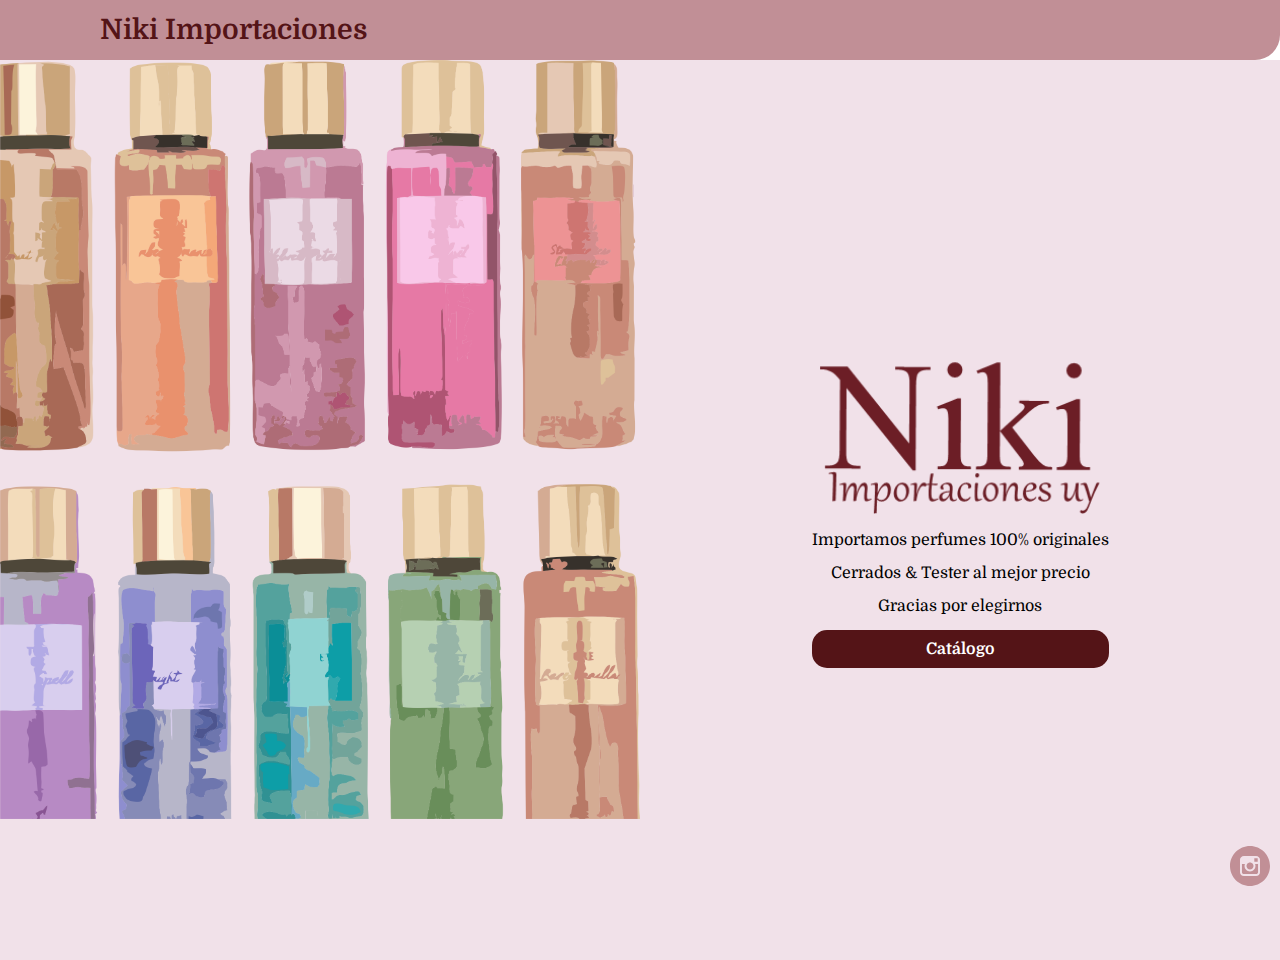
<file: index.html>
<!DOCTYPE html>
<html lang="es">

<head>
    <meta charset="UTF-8">
    <meta name="viewport" content="width=device-width, initial-scale=1.0">
    <title>Niki Importaciones</title>

    <!-- Estilos -->
    <link rel="stylesheet" href="style.css">
    <link rel="stylesheet" href="media.css">

<link href="https://fonts.googleapis.com/css2?family=Playfair+Display:wght@400;600&family=Poppins:wght@300;400;500;600&display=swap" rel="stylesheet">

</head>

<body class="sin-scroll">

    <!-- ENCABEZADO -->
    <header class="cabezal">
        <a href="index.html">Niki Importaciones</a>

        <nav class="menu">
            <div class="menu-toggle" onclick="toggleMenu()">☰</div>
        </nav>
    </header>

    <main class="principal">
        <div class="cajaImagen">
            <img src="./perfumes.png" alt="Imagen de perfumes">
        </div>

        <div class="cajaPrincipalCatalogo">
            <div class="cajaCatalogo">
                <img src="./logo2.0.png" alt="Logo">
 <p class="textoInicio">Importamos perfumes 100% originales</p>
<p class="textoInicio">Cerrados & Tester al mejor precio</p>
<p class="textoInicio">Gracias por elegirnos</p>

                <a href="catalogo.html" class="botonCatalogo">Catálogo</a>
            </div>
        </div>
    </main>

    <div class="cajaRedes">
        <ul>
            <li>
                <a href="https://www.instagram.com/niki_importacionesuy/" target="_blank" rel="noopener noreferrer">
                    <svg fill="#C18F96" viewBox="-143 145 512 512" xmlns="http://www.w3.org/2000/svg">
                        <g id="SVGRepo_iconCarrier">
                            <g>
                                <path
                                    d="M113,446c24.8,0,45.1-20.2,45.1-45.1c0-9.8-3.2-18.9-8.5-26.3c-8.2-11.3-21.5-18.8-36.5-18.8s-28.3,7.4-36.5,18.8 c-5.3,7.4-8.5,16.5-8.5,26.3C68,425.8,88.2,446,113,446z">
                                </path>
                                <polygon points="211.4,345.9 211.4,308.1 211.4,302.5 205.8,302.5 168,302.6 168.2,346 ">
                                </polygon>
                                <path
                                    d="M183,401c0,38.6-31.4,70-70,70c-38.6,0-70-31.4-70-70c0-9.3,1.9-18.2,5.2-26.3H10v104.8C10,493,21,504,34.5,504h157 c13.5,0,24.5-11,24.5-24.5V374.7h-38.2C181.2,382.8,183,391.7,183,401z">
                                </path>
                                <path
                                    d="M113,145c-141.4,0-256,114.6-256,256s114.6,256,256,256s256-114.6,256-256S254.4,145,113,145z M241,374.7v104.8 c0,27.3-22.2,49.5-49.5,49.5h-157C7.2,529-15,506.8-15,479.5V374.7v-52.3c0-27.3,22.2-49.5,49.5-49.5h157 c27.3,0,49.5,22.2,49.5,49.5V374.7z">
                                </path>
                            </g>
                        </g>
                    </svg>
                </a>
            </li>
        </ul>
    </div>

    <!-- SCRIPT DEL MENÚ -->
    <script>
        function toggleMenu() {
            const menu = document.querySelector('.menu ul');
            menu.classList.toggle('activo');
        }

        document.querySelectorAll('.menu ul li').forEach(item => {
            item.addEventListener('click', () => {
                document.querySelector('.menu ul').classList.remove('activo');
            });
        });
    </script>

</body>

</html>
</file>
<file: style.css>
@import url('https://fonts.googleapis.com/css2?family=Domine:wght@400..700&display=swap');

* {
    margin: 0;
    padding: 0;
    box-sizing: border-box;
    font-family: "Domine", serif;
    
}
body.sin-scroll {
    overflow: hidden;
    height: 100vh;

}

.cabezal {
    position: sticky;
    top: 0;
    z-index: 1000;
    height: 60px;
    padding: 0 100px;
    display: flex;
    align-items: center;
    justify-content: space-between;
    background-color: #C18F96;
    border-bottom-right-radius: 25px;
}

.cabezal a {
    text-decoration: none;
    font-size: 28px;
    font-weight: bold;
    color: #541417;
}

.cabezal a:hover{
    cursor: pointer;
}

.menu {
    display: flex;
    align-items: center;
}

.menu ul {
   list-style: none;
   display: flex;
}

.menu ul li:not(:last-child) {
    cursor: pointer;
}

.menu ul li{
    margin-right: 30px;
    cursor: pointer;
}

.menu ul li:hover{
    color: #541417;
    border-bottom: 3px solid #541417;
}

.cabezal svg {
    width: 40px;
    cursor: pointer;
}

.principal {
    min-height: calc(100vh - 60px);
    width: 100vw;
    display: flex;
     /* overflow: hidden; */
    background-color: #F1E1E9;
}

.principal .cajaImagen {
    width: 50%;
    height: 100%;
    overflow: hidden;
}

.principal .cajaImagen img {
    height: 100%;
    width: 100%;
    background-size: cover;
    background-position: center;
}

.principal .cajaPrincipalCatalogo {
    display: flex;
    flex-direction: column;
    text-align: center;
    height: 100vh;
    width: 50vw;
    justify-content: center;
    align-items: center;
}

.principal .cajaPrincipalCatalogo .cajaCatalogo {
    display: flex;
    flex-direction: column;
}

.principal .cajaPrincipalCatalogo .cajaCatalogo :not(:last-child) {
    margin-bottom: 15px;
}

.botonCatalogo {
    padding: 10px 10px;
    border-radius: 15px;
    border: none;
    color: #fff;
    background-color: #541417;
    cursor: pointer;
    transition: transform 0.5s ease-in-out;
    text-align: center;
    text-decoration: none;
    font-weight: bold;
}

.botonCatalogo:hover {
    transform: scale(1.2);
}

.filtros {
    position: fixed;
    top: 100px;
    left: 30px;
    display: flex;
    flex-direction: column;
    z-index: 200;
}

.boton-filtros {
    background-color: #C18F96;
    color: #541417;
    border: none;
    border-radius: 15px;
    padding: 10px 20px;
    font-weight: bold;
    cursor: pointer;
    transition: background 0.3s;
}

.boton-filtros:hover {
    background-color: #541417;
    color: #fff;
}

.menu-filtros {
    display: none;
    flex-direction: column;
    background-color: #F1E1E9;
    border-radius: 10px;
    margin-top: 10px;
    padding: 10px;
    box-shadow: 0px 2px 5px rgba(0,0,0,0.2);
}

.menu-filtros.activo {
    display: flex;
}

.menu-filtros label {
    margin-bottom: 8px;
    color: #541417;
    font-weight: bold;
}

.menu-filtros input[type="checkbox"] {
    accent-color: #C18F96;
}

.cajaRedes {
    position: fixed;
    right: 10px;
    bottom: 10px;
}

.cajaRedes ul {
    list-style: none;
    display: flex;
}

.cajaRedes ul li {
    cursor: pointer;
}


.cajaRedes ul li:not(:last-child){
    margin-right: 10px;
}

.cajaRedes svg {
    width: 40px;
}

.catalogo {
    width: 100vw;
    min-height: 100vh;
    justify-content: center;
    display: flex;
    flex-direction: column;
    align-items: center;
}

.catalogo h1 {
    margin: 50px 0px 50px;
}

.grillaCatalogo {
    margin: 0px 100px;
    display: grid;
    grid-template-columns: repeat(4, 1fr);
    grid-template-rows: 1fr;
    row-gap: 20px;
    column-gap: 20px;
}

.producto {
    border-radius: 10px 10px 0px 0px;
    overflow: hidden;
    width: 250px;
    height: max-content
}

.producto img {
    width: 250px;
    height: 250px;
    background-size: cover;
}

.producto img {
    cursor: pointer;
}

.producto .nombreProducto {
    margin-top: 10px;
    font-size: 20px;
}

.producto .precioProducto {
    margin-top: 10px;
}

.producto .agregarAlCarrito {
    margin-top: 10px;
    width: 100%;
    padding: 10px 0px;
    border-radius: 5px;
    border: none;
    background-color: #C18F96;
    font-size: 16px;
}

.producto .agregarAlCarrito:hover{
    cursor: pointer;
    background-color: #541417;
    color: #fff;
}

.menu-toggle {
    display: none;
    font-size: 28px;
    cursor: pointer;
    color: #541417;
}

.menu-toggle:hover {
    color: #C18F96;
    transform: scale(1.1);
    transition: 0.3s;
}
</file>
<file: media.css>
@media screen and (max-width: 768px) {
    
    .principal {
        flex-direction: column;
        align-items: center;
        text-align: center;
    }

    .principal .cajaImagen, 
    .principal .cajaPrincipalCatalogo {
        width: 100%;
        height: auto;
    }

    .cabezal {
        flex-direction: column;
        height: auto;
        padding: 10px 20px;
    }

    .menu ul {
        flex-direction: column;
        align-items: center;
    }

    .menu ul li {
        margin: 10px 0;
    }

    .grillaCatalogo {
        margin: 0 10px;
        grid-template-columns: repeat(2, 1fr);
    }

    .producto {
        width: 100%;
        max-width: 180px;
    }

    .producto img {
        width: 100%;
        height: auto;
    }
}


@media screen and (min-width: 501px) and (max-width: 768px) {
    .grillaCatalogo {
        grid-template-columns: repeat(4, 1fr);
    }
}

.producto {
    min-width: 90px;
}
</file>
